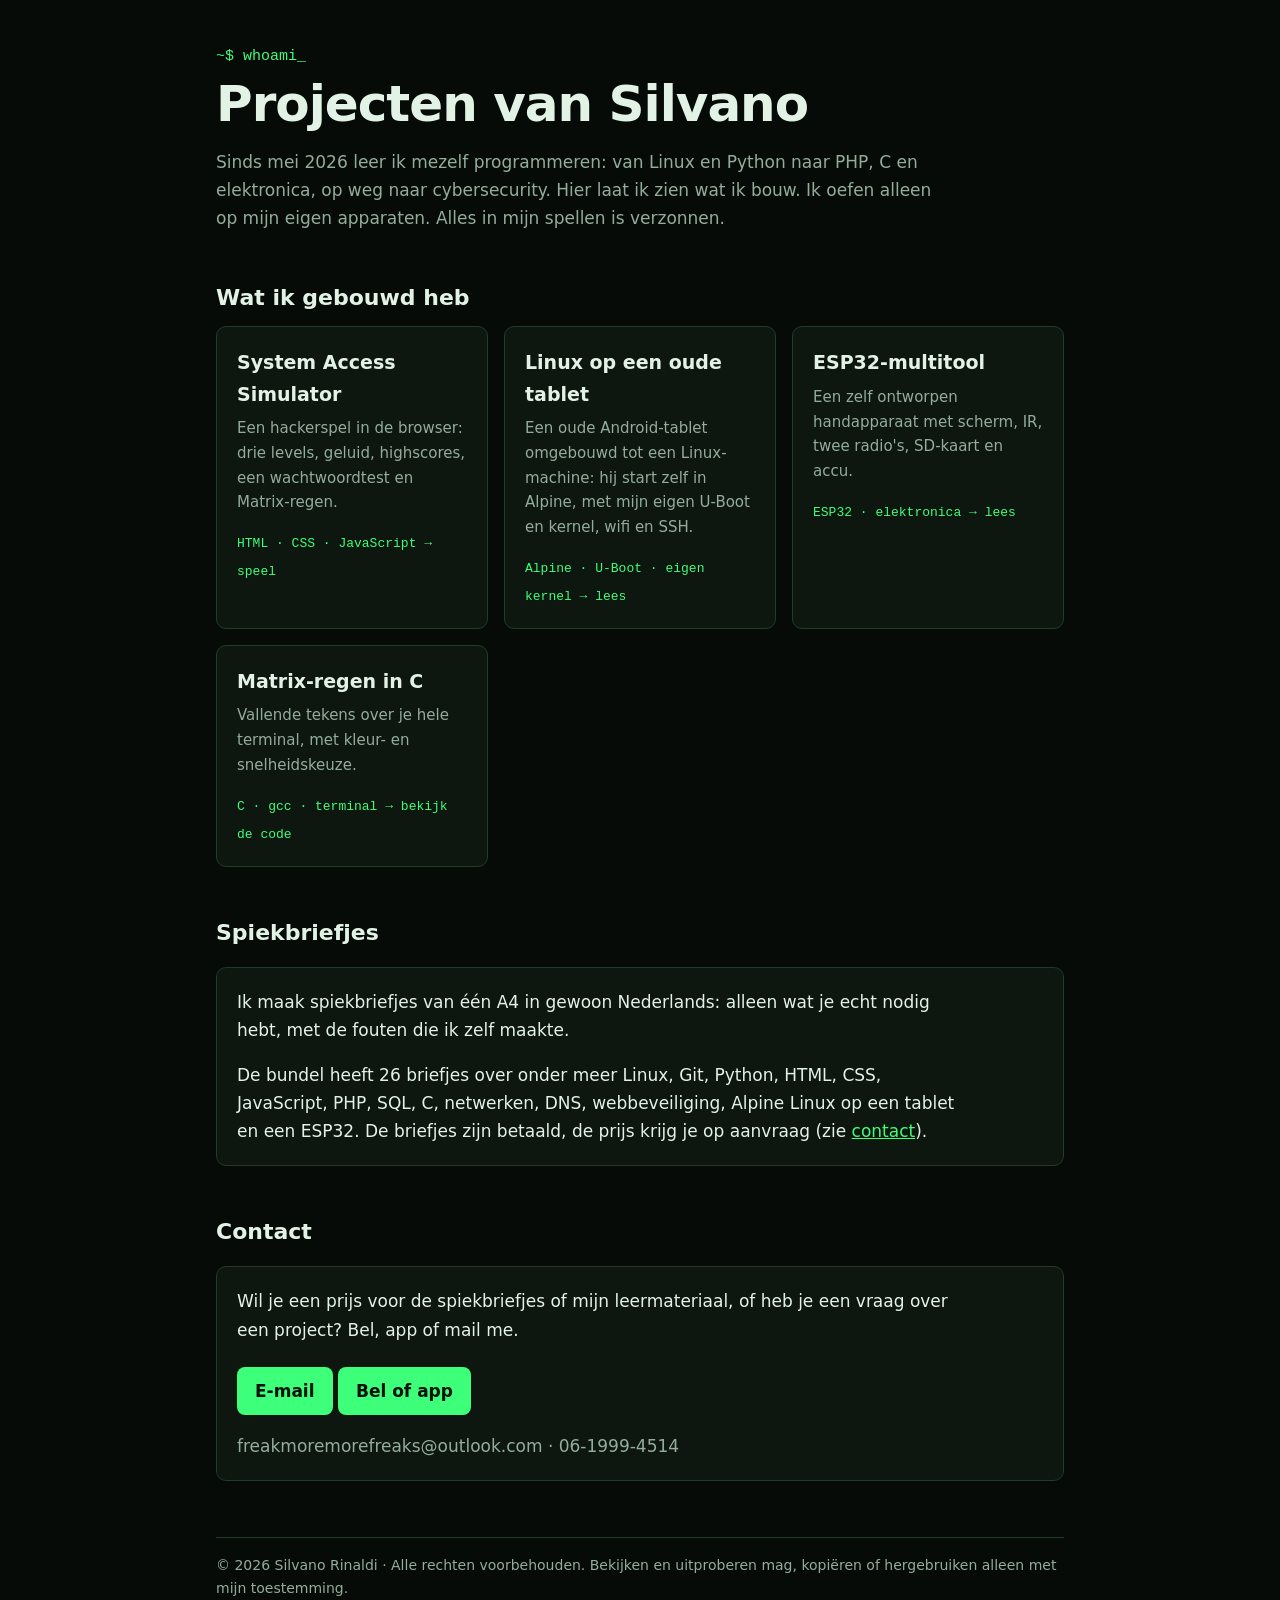
<file: index.html>
<!doctype html>
<html lang="nl">
  <head>
    <meta charset="utf-8" />
    <meta name="viewport" content="width=device-width, initial-scale=1" />
    <title>freakyshits.org · Projecten van Silvano</title>
    <meta
      name="description"
      content="Zelf leren programmeren, van Linux en Python tot C en elektronica, op weg naar cybersecurity."
    />
    <link rel="stylesheet" href="style.css" />
  </head>
  <body>
    <main class="wrap">
      <p class="prompt">~$ whoami</p>
      <h1>Projecten van Silvano</h1>
      <p class="intro">
        Sinds mei 2026 leer ik mezelf programmeren: van Linux en Python naar PHP, C en elektronica,
        op weg naar cybersecurity. Hier laat ik zien wat ik bouw. Ik oefen alleen op mijn eigen
        apparaten. Alles in mijn spellen is verzonnen.
      </p>

      <h2>Wat ik gebouwd heb</h2>
      <div class="kaarten">
        <a class="kaart" href="system-access-simulator/">
          <h3>System Access Simulator</h3>
          <p>
            Een hackerspel in de browser: drie levels, geluid, highscores, een wachtwoordtest en
            Matrix-regen.
          </p>
          <span class="label">HTML · CSS · JavaScript → speel</span>
        </a>
        <a class="kaart" href="tablet/">
          <h3>Linux op een oude tablet</h3>
          <p>
            Een oude Android-tablet omgebouwd tot een Linux-machine: hij start zelf in Alpine, met
            mijn eigen U-Boot en kernel, wifi en SSH.
          </p>
          <span class="label">Alpine · U-Boot · eigen kernel → lees</span>
        </a>
        <a class="kaart" href="esp32-multitool/">
          <h3>ESP32-multitool</h3>
          <p>Een zelf ontworpen handapparaat met scherm, IR, twee radio's, SD-kaart en accu.</p>
          <span class="label">ESP32 · elektronica → lees</span>
        </a>
        <a class="kaart" href="https://github.com/Fr3akH3adH3ak/Projecten/tree/main/matrix-in-c">
          <h3>Matrix-regen in C</h3>
          <p>Vallende tekens over je hele terminal, met kleur- en snelheidskeuze.</p>
          <span class="label">C · gcc · terminal → bekijk de code</span>
        </a>
      </div>

      <h2>Spiekbriefjes</h2>
      <div class="blok">
        <p>
          Ik maak spiekbriefjes van één A4 in gewoon Nederlands: alleen wat je echt nodig hebt, met
          de fouten die ik zelf maakte.
        </p>
        <p>
          De bundel heeft 26 briefjes over onder meer Linux, Git, Python, HTML, CSS, JavaScript,
          PHP, SQL, C, netwerken, DNS, webbeveiliging, Alpine Linux op een tablet en een ESP32. De
          briefjes zijn betaald, de prijs krijg je op aanvraag (zie <a href="#contact">contact</a>).
        </p>
      </div>

      <h2>Contact</h2>
      <div class="blok" id="contact">
        <p>
          Wil je een prijs voor de spiekbriefjes of mijn leermateriaal, of heb je een vraag over een
          project? Bel, app of mail me.
        </p>
        <p>
          <a class="knop" id="mailknop" href="#contact">E-mail</a>
          <a class="knop" id="belknop" href="#contact">Bel of app</a>
        </p>
        <p class="zacht" id="contactregel">
          Zet JavaScript aan om mijn e-mailadres en nummer te zien.
        </p>
      </div>
      <script>
        (function () {
          var m = ['freakmoremorefreaks', 'outlook.com'].join('@');
          var t = ['06', '1999', '4514'];
          var mail = document.getElementById('mailknop');
          var bel = document.getElementById('belknop');
          mail.href = 'mailto:' + m + '?subject=' + encodeURIComponent('Vraag via freakyshits.org');
          bel.href = 'tel:+31' + t.join('').slice(1);
          document.getElementById('contactregel').textContent = m + ' · ' + t.join('-');
        })();
      </script>

      <footer>
        © 2026 Silvano Rinaldi · Alle rechten voorbehouden. Bekijken en uitproberen mag, kopiëren of
        hergebruiken alleen met mijn toestemming.
      </footer>
    </main>
  </body>
</html>
</file>
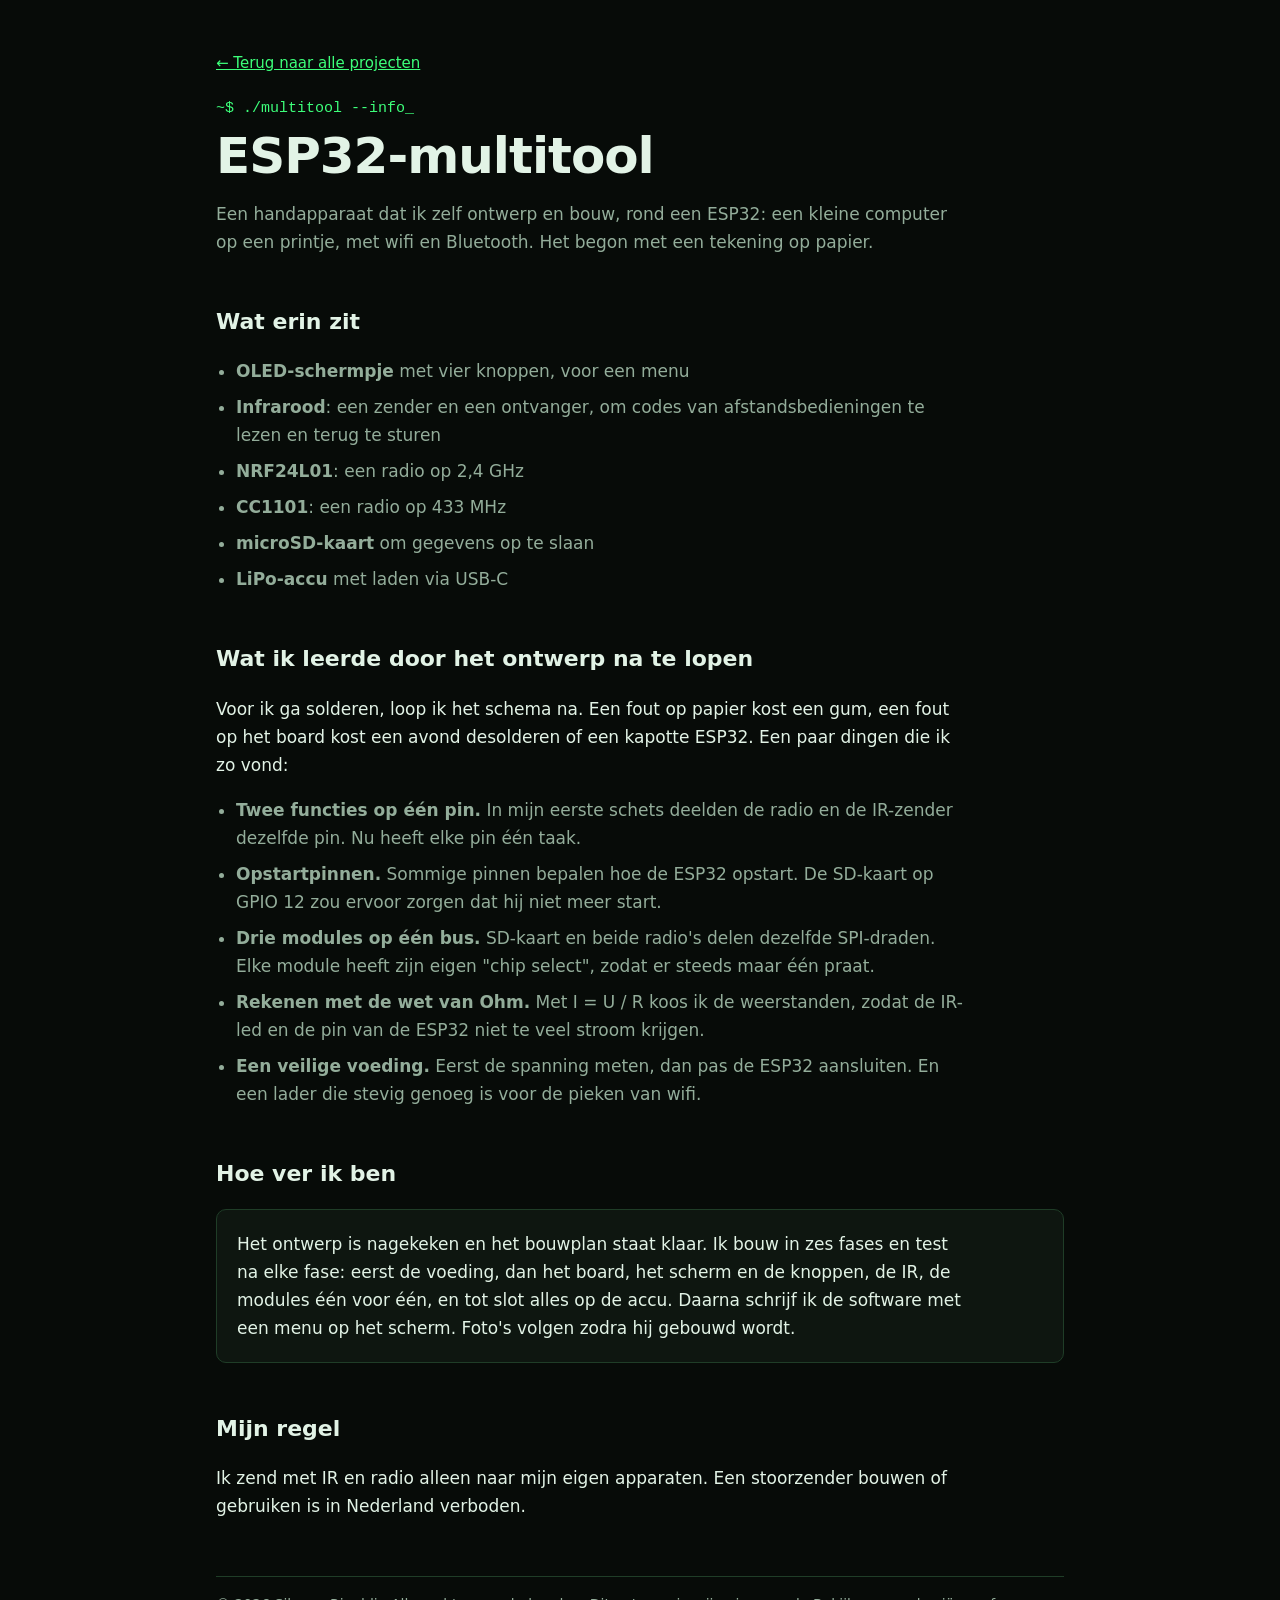
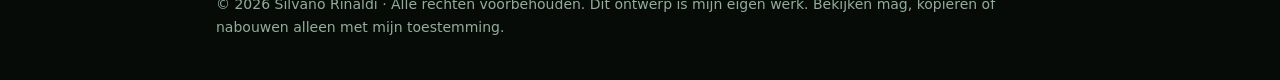
<file: esp32-multitool/index.html>
<!doctype html>
<html lang="nl">
  <head>
    <meta charset="utf-8" />
    <meta name="viewport" content="width=device-width, initial-scale=1" />
    <title>ESP32-multitool · freakyshits.org</title>
    <meta
      name="description"
      content="Een zelf ontworpen handapparaat op een ESP32, met scherm, IR, twee radio's, SD-kaart en accu."
    />
    <link rel="stylesheet" href="../style.css" />
  </head>
  <body>
    <main class="wrap">
      <a class="terug" href="../">← Terug naar alle projecten</a>
      <p class="prompt">~$ ./multitool --info</p>
      <h1>ESP32-multitool</h1>
      <p class="intro">
        Een handapparaat dat ik zelf ontwerp en bouw, rond een ESP32: een kleine computer op een
        printje, met wifi en Bluetooth. Het begon met een tekening op papier.
      </p>

      <h2>Wat erin zit</h2>
      <ul class="leer">
        <li><strong>OLED-schermpje</strong> met vier knoppen, voor een menu</li>
        <li>
          <strong>Infrarood</strong>: een zender en een ontvanger, om codes van afstandsbedieningen
          te lezen en terug te sturen
        </li>
        <li><strong>NRF24L01</strong>: een radio op 2,4 GHz</li>
        <li><strong>CC1101</strong>: een radio op 433 MHz</li>
        <li><strong>microSD-kaart</strong> om gegevens op te slaan</li>
        <li><strong>LiPo-accu</strong> met laden via USB-C</li>
      </ul>

      <h2>Wat ik leerde door het ontwerp na te lopen</h2>
      <p>
        Voor ik ga solderen, loop ik het schema na. Een fout op papier kost een gum, een fout op het
        board kost een avond desolderen of een kapotte ESP32. Een paar dingen die ik zo vond:
      </p>
      <ul class="leer">
        <li>
          <strong>Twee functies op één pin.</strong> In mijn eerste schets deelden de radio en de
          IR-zender dezelfde pin. Nu heeft elke pin één taak.
        </li>
        <li>
          <strong>Opstartpinnen.</strong> Sommige pinnen bepalen hoe de ESP32 opstart. De SD-kaart
          op GPIO 12 zou ervoor zorgen dat hij niet meer start.
        </li>
        <li>
          <strong>Drie modules op één bus.</strong> SD-kaart en beide radio's delen dezelfde
          SPI-draden. Elke module heeft zijn eigen "chip select", zodat er steeds maar één praat.
        </li>
        <li>
          <strong>Rekenen met de wet van Ohm.</strong> Met I = U / R koos ik de weerstanden, zodat
          de IR-led en de pin van de ESP32 niet te veel stroom krijgen.
        </li>
        <li>
          <strong>Een veilige voeding.</strong> Eerst de spanning meten, dan pas de ESP32
          aansluiten. En een lader die stevig genoeg is voor de pieken van wifi.
        </li>
      </ul>

      <h2>Hoe ver ik ben</h2>
      <div class="blok">
        <p>
          Het ontwerp is nagekeken en het bouwplan staat klaar. Ik bouw in zes fases en test na elke
          fase: eerst de voeding, dan het board, het scherm en de knoppen, de IR, de modules één
          voor één, en tot slot alles op de accu. Daarna schrijf ik de software met een menu op het
          scherm. Foto's volgen zodra hij gebouwd wordt.
        </p>
      </div>

      <h2>Mijn regel</h2>
      <p>
        Ik zend met IR en radio alleen naar mijn eigen apparaten. Een stoorzender bouwen of
        gebruiken is in Nederland verboden.
      </p>

      <footer>
        © 2026 Silvano Rinaldi · Alle rechten voorbehouden. Dit ontwerp is mijn eigen werk. Bekijken
        mag, kopiëren of nabouwen alleen met mijn toestemming.
      </footer>
    </main>
  </body>
</html>
</file>
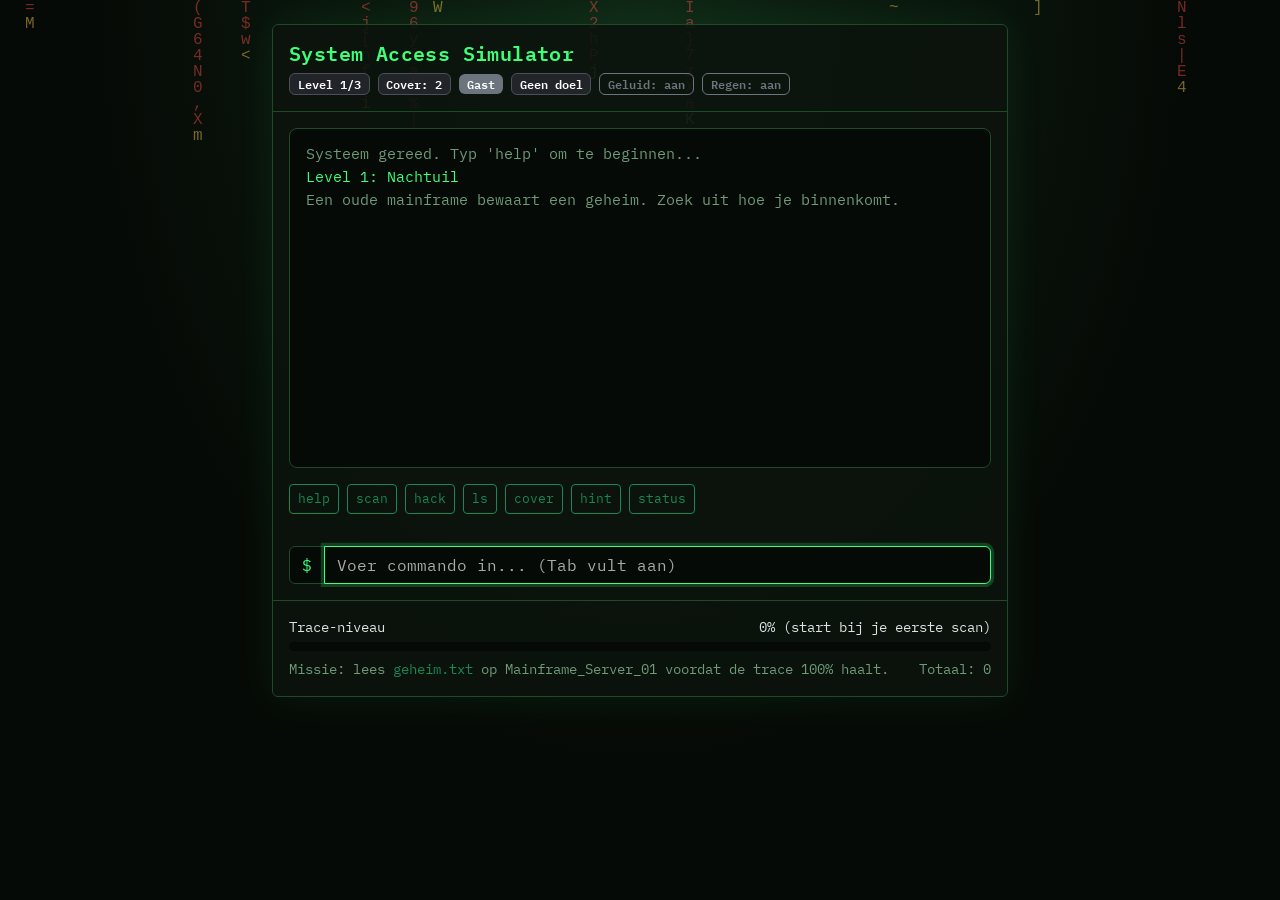
<file: system-access-simulator/index.html>
<!doctype html>
<html lang="nl" data-bs-theme="dark">
  <head>
    <meta charset="UTF-8" />
    <meta name="viewport" content="width=device-width, initial-scale=1.0" />
    <title>System Access Simulator</title>
    <link
      href="https://cdn.jsdelivr.net/npm/bootstrap@5.3.3/dist/css/bootstrap.min.css"
      rel="stylesheet"
    />
    <link
      href="https://fonts.googleapis.com/css2?family=IBM+Plex+Mono:wght@400;600&display=swap"
      rel="stylesheet"
    />
    <style>
      :root {
        --ink: #060a06;
        --panel: #0c140d;
        --line: #1d4a29;
        --text: #c2e8c8;
        --good: #3dff7a;
        --warn: #ffc247;
        --bad: #ff4d4d;
      }
      body {
        background: radial-gradient(ellipse at top, #0f2615 0%, var(--ink) 60%) fixed;
        color: var(--text);
        font-family: 'IBM Plex Mono', 'Courier New', monospace;
        min-height: 100vh;
      }
      .sim-card {
        background: rgba(12, 20, 13, 0.88);
        border: 1px solid var(--line);
        box-shadow: 0 0 40px rgba(61, 255, 122, 0.08);
      }
      .sim-card .card-header,
      .sim-card .card-footer {
        background: transparent;
        border-color: var(--line);
      }
      .sim-title {
        color: var(--good);
        font-weight: 600;
        letter-spacing: 0.02em;
      }
      #terminal-screen {
        height: 340px;
        overflow-y: auto;
        background: rgba(6, 10, 6, 0.92);
        border: 1px solid var(--line);
        border-radius: 0.5rem;
        padding: 0.85rem 1rem;
        font-size: 0.92rem;
        line-height: 1.55;
      }
      #terminal-screen .cmd {
        color: #fff;
      }
      #terminal-screen .ok {
        color: var(--good);
      }
      #terminal-screen .warn {
        color: var(--warn);
      }
      #terminal-screen .err {
        color: var(--bad);
      }
      #terminal-screen .dim {
        color: #6f9a78;
      }
      .prompt-sign {
        background: var(--ink);
        color: var(--good);
        border-color: var(--line);
        font-family: inherit;
      }
      #terminal-input {
        background: var(--ink);
        color: #fff;
        border-color: var(--line);
        font-family: inherit;
      }
      #terminal-input:focus {
        border-color: var(--good);
        box-shadow: 0 0 0 0.2rem rgba(61, 255, 122, 0.2);
      }
      .quick-cmd {
        font-family: inherit;
        font-size: 0.8rem;
      }
      .badge,
      #btn-sound,
      #btn-matrix {
        font-family: inherit;
        font-weight: 600;
      }
      #btn-sound,
      #btn-matrix {
        font-size: 0.75em;
        padding: 0.35em 0.65em;
        line-height: 1;
      }
      #matrix-regen {
        position: fixed;
        inset: 0;
        width: 100%;
        height: 100%;
        z-index: 0;
        pointer-events: none;
        opacity: 0.45;
      }
      main.container {
        position: relative;
        z-index: 1;
      }
      .progress {
        background: var(--ink);
        height: 0.6rem;
      }
      .progress-bar {
        transition: width 0.3s ease;
      }
      @media (prefers-reduced-motion: reduce) {
        .progress-bar {
          transition: none;
        }
      }
    </style>
  </head>
  <body>
    <canvas id="matrix-regen" aria-hidden="true"></canvas>
    <main class="container py-4" style="max-width: 760px">
      <div class="card sim-card">
        <div
          class="card-header d-flex flex-wrap gap-2 justify-content-between align-items-center py-3"
        >
          <h1 class="h5 m-0 sim-title">System Access Simulator</h1>
          <div class="d-flex flex-wrap gap-2 align-items-center">
            <span class="badge text-bg-dark border" id="badge-level">Level 1/3</span>
            <span class="badge text-bg-dark border" id="badge-cover">Cover: 2</span>
            <span class="badge text-bg-secondary" id="badge-rol">Gast</span>
            <span class="badge text-bg-dark border" id="badge-doel">Geen doel</span>
            <button
              type="button"
              class="btn btn-outline-secondary"
              id="btn-sound"
              aria-pressed="true"
            >
              Geluid: aan
            </button>
            <button
              type="button"
              class="btn btn-outline-secondary"
              id="btn-matrix"
              aria-pressed="true"
            >
              Regen: aan
            </button>
          </div>
        </div>

        <div class="card-body">
          <div id="terminal-screen" aria-live="polite"></div>

          <div class="d-flex flex-wrap gap-2 my-3" id="quick-buttons">
            <button class="btn btn-outline-success btn-sm quick-cmd" data-cmd="help">help</button>
            <button class="btn btn-outline-success btn-sm quick-cmd" data-cmd="scan">scan</button>
            <button class="btn btn-outline-success btn-sm quick-cmd" data-cmd="hack">hack</button>
            <button class="btn btn-outline-success btn-sm quick-cmd" data-cmd="ls">ls</button>
            <button class="btn btn-outline-success btn-sm quick-cmd" data-cmd="cover">cover</button>
            <button class="btn btn-outline-success btn-sm quick-cmd" data-cmd="hint">hint</button>
            <button class="btn btn-outline-success btn-sm quick-cmd" data-cmd="status">
              status
            </button>
            <button class="btn btn-success btn-sm quick-cmd d-none" id="btn-next" data-cmd="next">
              next &raquo;
            </button>
          </div>

          <div
            class="d-flex flex-wrap align-items-center gap-2 mb-3"
            id="chips"
            aria-label="Snelkeuze servers en bestanden"
          ></div>

          <div class="input-group">
            <span class="input-group-text prompt-sign">$</span>
            <input
              type="text"
              id="terminal-input"
              class="form-control"
              placeholder="Voer commando in... (Tab vult aan)"
              autocomplete="off"
              autofocus
            />
          </div>
        </div>

        <div class="card-footer py-3">
          <div class="d-flex justify-content-between small mb-1">
            <span>Trace-niveau</span>
            <span id="trace-label">0%</span>
          </div>
          <div
            class="progress"
            role="progressbar"
            aria-label="Trace-niveau"
            aria-valuemin="0"
            aria-valuemax="100"
            aria-valuenow="0"
            id="trace-wrap"
          >
            <div class="progress-bar bg-success" id="trace-bar" style="width: 0%"></div>
          </div>
          <div
            class="d-flex flex-wrap justify-content-between gap-2 small mt-2"
            style="color: #6f9a78"
          >
            <span id="missie-label"></span>
            <span id="score-label"></span>
          </div>
        </div>
      </div>
    </main>

    <script>
      const input = document.getElementById('terminal-input');
      const screen = document.getElementById('terminal-screen');
      const badgeRol = document.getElementById('badge-rol');
      const badgeDoel = document.getElementById('badge-doel');
      const badgeCover = document.getElementById('badge-cover');
      const badgeLevel = document.getElementById('badge-level');
      const btnSound = document.getElementById('btn-sound');
      const btnNext = document.getElementById('btn-next');
      const traceBar = document.getElementById('trace-bar');
      const traceLabel = document.getElementById('trace-label');
      const traceWrap = document.getElementById('trace-wrap');
      const missieLabel = document.getElementById('missie-label');
      const scoreLabel = document.getElementById('score-label');

      const MAX_COVER = 2;
      // Veelgebruikte (zwakke) wachtwoorden voor de woordenlijst-aanval
      const WOORDENLIJST = [
        '123456',
        'password1',
        'welkom123',
        'qwerty',
        'wachtwoord',
        'admin',
        'letmein',
        '111111',
        'iloveyou',
        'geheim',
      ];
      const POGING_TRACE = 2; // trace per woordenlijst-poging
      const LOGIN_TRACE = 5; // trace per verkeerde handmatige login
      const COMMANDS = [
        'help',
        'scan',
        'connect',
        'hack',
        'login',
        'ls',
        'cat',
        'cover',
        'hint',
        'status',
        'sound',
        'matrix',
        'next',
        'clear',
        'restart',
      ];

      /* ------------------------------ LEVELS ------------------------------ */
      const LEVELS = [
        {
          titel: 'Level 1: Nachtuil',
          intro: 'Een oude mainframe bewaart een geheim. Zoek uit hoe je binnenkomt.',
          missie: { server: 'mainframe_server_01', bestand: 'geheim.txt' },
          tickSec: 6,
          tijdStraf: 2,
          hints: [
            'Lees de bestanden op alle servers. Ze verwijzen naar elkaar.',
            'Twee servers noemen hetzelfde jaar.',
            'Het jaar is de code: hack 2019 op de mainframe.',
          ],
          doelen: {
            mainframe_server_01: {
              naam: 'Mainframe_Server_01',
              code: '2019',
              bestanden: {
                'logboek.txt': 'Laatste login: admin, 03:12. Geen afwijkingen gemeld.',
                'geheim.txt': 'PROJECT NACHTUIL: de sleutel ligt in kluis 7. MISSIE VOLTOOID.',
              },
            },
            camera_hub_07: {
              naam: 'Camera_Hub_07',
              wachtwoord: 'welkom123',
              bestanden: {
                'notitie.txt': 'Tip van de beheerder: het echte geheim staat op de mainframe.',
                'camera.log':
                  'Beveiligingsbeeld: beheerder tikt een 4-cijferige code in. Het is het jaar van het oudste rapport in het archief.',
              },
            },
            archive_node_03: {
              naam: 'Archive_Node_03',
              wachtwoord: 'qwerty',
              bestanden: {
                'oud_rapport.txt':
                  'Rapport 2019: de mainframe bevat een bestand genaamd geheim.txt.',
                'inventaris.txt': 'Nog 1 rapport in dit archief. Oudste datum: 2019.',
              },
            },
          },
        },
        {
          titel: 'Level 2: Glasvezel',
          intro:
            'Een telecombedrijf verbergt iets in zijn backup-vault. De code is in tweeen gesplitst.',
          missie: { server: 'backup_vault_09', bestand: 'glasvezel.txt' },
          tickSec: 5,
          tijdStraf: 1.5,
          hints: [
            'De vault-code bestaat uit twee helften, bewaard op twee verschillende servers.',
            'Voorste helft: staat in een bestand op de mail-server. Achterste helft: verdiepingen + 1. De db-cluster heeft een sterk wachtwoord: zoek een mail.',
            'Het aantal verdiepingen vind je in een mail. De code is 4071.',
          ],
          doelen: {
            gateway_02: {
              naam: 'Gateway_02',
              wachtwoord: 'password1',
              bestanden: {
                'welkom.txt':
                  'Interne servers: db_cluster_11, mail_relay_04, printer_node_05, backup_vault_09.',
                'tip.txt':
                  'De backup-vault heeft een code van 4 cijfers. Ik heb hem in twee helften verdeeld en op twee plekken bewaard.',
              },
            },
            db_cluster_11: {
              naam: 'DB_Cluster_11',
              wachtwoord: 'glasvezel42',
              bestanden: {
                'config.txt':
                  'Vault-code, achterste helft: het aantal verdiepingen van het hoofdkantoor, gevolgd door een 1.',
                'klanten.csv': 'Geen toegang tot klantgegevens met deze rol. Niets bruikbaars.',
              },
            },
            mail_relay_04: {
              naam: 'Mail_Relay_04',
              wachtwoord: 'admin',
              bestanden: {
                'mail_0042.txt':
                  'Van: facilitair. Het hoofdkantoor heeft 7 verdiepingen. Vergeet de liftkeuring niet.',
                'voorhelft.txt': 'Vault-code, voorste helft: 40.',
                'mail_0043.txt':
                  'Van: IT. De databasebeheerder gebruikt de projectnaam (glasvezel) plus het getal 42 als wachtwoord.',
              },
            },
            printer_node_05: {
              naam: 'Printer_Node_05',
              bestanden: {
                'log.txt': 'Toner bijna leeg. Laatste print: kerstkaarten.',
              },
            },
            backup_vault_09: {
              naam: 'Backup_Vault_09',
              code: '4071',
              bestanden: {
                'logboek.txt': 'Laatste back-up: gisteren, 23:50.',
                'glasvezel.txt':
                  'OPERATIE GLASVEZEL: de overdracht vindt plaats om middernacht. MISSIE VOLTOOID.',
              },
            },
          },
        },
        {
          titel: 'Level 3: Zwarte Doos',
          intro:
            'Een luchtvaartinstituut houdt vluchtdata achter slot en grendel. Let op: niet alles is wat het lijkt.',
          missie: { server: 'zwarte_doos_00', bestand: 'zwarte_doos.txt' },
          tickSec: 4,
          tijdStraf: 1,
          hints: [
            'De code van de zwarte doos staat verdeeld over twee servers, waarvan een beveiligd is.',
            'Voor de beveiligde server heb je een plakbriefje nodig. Zoek bij de bewaking.',
            'Cijfer 1-2 staat bij de satelliet, cijfer 3-4 in de data lake. De code is 7342.',
          ],
          doelen: {
            relay_hub_01: {
              naam: 'Relay_Hub_01',
              wachtwoord: '123456',
              bestanden: {
                'verkeer.txt':
                  'Netwerkverkeer genormaliseerd. Twee servers bewaren elk een deel van de zwarte-doos-code.',
                'servers.txt':
                  'Actief: guard_cam_03, sat_link_12, data_lake_08, finance_db_66, zwarte_doos_00.',
              },
            },
            guard_cam_03: {
              naam: 'Guard_Cam_03',
              wachtwoord: 'qwerty',
              bestanden: {
                'bewaker.txt':
                  'Let op: finance_db_66 is een lokaas van de beveiliging. Niet aanraken!',
                'plakbriefje.txt':
                  'Plakbriefje op monitor: data_lake_08 = 0451 (Fahrenheit 451, mijn favoriete boek).',
              },
            },
            sat_link_12: {
              naam: 'Sat_Link_12',
              wachtwoord: 'wachtwoord',
              bestanden: {
                'telemetrie.txt':
                  'Zwarte-doos code: cijfer 1 en 2 zijn 73. De rest staat in de data lake.',
              },
            },
            data_lake_08: {
              naam: 'Data_Lake_08',
              code: '0451',
              bestanden: {
                'index.txt':
                  'Zwarte-doos code: cijfer 3 is 4, cijfer 4 is 2. De eerste twee staan bij de satelliet.',
              },
            },
            finance_db_66: {
              naam: 'Finance_DB_66',
              lokaas: true,
              traceKosten: 30,
              bestanden: {
                'wachtwoorden.txt': 'Dit is een lokaas. Hier staat niets nuttigs.',
              },
            },
            zwarte_doos_00: {
              naam: 'Zwarte_Doos_00',
              code: '7342',
              bestanden: {
                'vluchtdata.txt': 'Vlucht 1409: 14.211 meter, laatste contact 03:12.',
                'zwarte_doos.txt':
                  'OPERATIE ZWARTE DOOS: de vlucht werd opzettelijk omgeleid. ALLE MISSIES VOLTOOID.',
              },
            },
          },
        },
      ];

      /* ------------------------------ GELUID ------------------------------ */
      let audioCtx = null;
      let geluidAan = true;
      try {
        geluidAan = localStorage.getItem('sas_geluid') !== 'uit';
      } catch (e) {}

      function toon(freq, duur, type, start, vol) {
        if (!geluidAan) return;
        try {
          audioCtx = audioCtx || new (window.AudioContext || window.webkitAudioContext)();
          if (audioCtx.state === 'suspended') audioCtx.resume();
          const t = audioCtx.currentTime + (start || 0);
          const o = audioCtx.createOscillator();
          const g = audioCtx.createGain();
          o.type = type || 'square';
          o.frequency.setValueAtTime(freq, t);
          g.gain.setValueAtTime(vol || 0.05, t);
          g.gain.exponentialRampToValueAtTime(0.0001, t + duur);
          o.connect(g);
          g.connect(audioCtx.destination);
          o.start(t);
          o.stop(t + duur + 0.02);
        } catch (e) {}
      }
      const GELUID = {
        klik: () => toon(900, 0.025, 'square', 0, 0.015),
        ok: () => toon(660, 0.08, 'square', 0, 0.05),
        fout: () => toon(140, 0.28, 'sawtooth', 0, 0.07),
        toegang: () =>
          [523, 659, 784, 1047].forEach((f, i) => toon(f, 0.12, 'square', i * 0.09, 0.05)),
        alarm: () => {
          toon(440, 0.12, 'triangle', 0, 0.1);
          toon(440, 0.12, 'triangle', 0.18, 0.1);
        },
        cover: () => [600, 450, 300].forEach((f, i) => toon(f, 0.16, 'sine', i * 0.1, 0.1)),
        winst: () =>
          [523, 659, 784, 1047, 784, 1047, 1319].forEach((f, i) =>
            toon(f, 0.16, 'square', i * 0.11, 0.05),
          ),
        verlies: () =>
          [392, 330, 262, 196].forEach((f, i) => toon(f, 0.28, 'sawtooth', i * 0.2, 0.06)),
      };

      function zetGeluid(aan) {
        geluidAan = aan;
        try {
          localStorage.setItem('sas_geluid', aan ? 'aan' : 'uit');
        } catch (e) {}
        btnSound.textContent = 'Geluid: ' + (aan ? 'aan' : 'uit');
        btnSound.setAttribute('aria-pressed', String(aan));
      }

      /* ------------------------------ STATE ------------------------------ */
      const reduceMotion = window.matchMedia('(prefers-reduced-motion: reduce)').matches;
      const sleep = (ms) => new Promise((r) => setTimeout(r, reduceMotion ? 0 : ms));

      let DOELEN = LEVELS[0].doelen;
      let niveauIdx = 0;
      let totaal = 0;
      let scores = []; // beste score van de huidige run per level, zodat opnieuw spelen niet dubbel telt
      let gescand,
        doel,
        gehackt,
        trace,
        bezig,
        klaar,
        gewonnen,
        coverOver,
        waarschuwd,
        startTijd,
        hintIdx,
        tickTeller;
      const geschiedenis = [];
      let geschIdx = 0;

      function laadHS() {
        try {
          return JSON.parse(localStorage.getItem('sas_hs') || '{}');
        } catch (e) {
          return {};
        }
      }
      function bewaarHS(hs) {
        try {
          localStorage.setItem('sas_hs', JSON.stringify(hs));
        } catch (e) {}
      }
      function renderChips() {
        const chips = document.getElementById('chips');
        chips.replaceChildren();
        const maak = (tekst, cmd) => {
          const b = document.createElement('button');
          b.type = 'button';
          b.className = 'btn btn-sm btn-outline-secondary quick-cmd';
          b.textContent = tekst;
          b.addEventListener('click', () => verstuur(cmd));
          chips.appendChild(b);
        };
        const kop = (tekst) => {
          const s = document.createElement('span');
          s.className = 'small';
          s.style.color = '#6f9a78';
          s.textContent = tekst;
          chips.appendChild(s);
        };
        if (klaar) return;
        if (gescand) {
          kop('Verbind:');
          Object.keys(DOELEN).forEach((k) => maak(DOELEN[k].naam, 'connect ' + k));
        }
        if (doel && gehackt.has(doel)) {
          kop('Lees:');
          Object.keys(DOELEN[doel].bestanden).forEach((f) => maak(f, 'cat ' + f));
        }
      }

      function toonScore() {
        const hs = laadHS();
        const delen = ['Totaal: ' + totaal];
        if (gescand && !klaar && startTijd) {
          const sec = Math.round((Date.now() - startTijd) / 1000);
          delen.unshift(
            'Dit level nu: ' +
              Math.max(0, Math.round(1000 - trace * 8 - sec * LEVELS[niveauIdx].tijdStraf)),
          );
        }
        if (hs[niveauIdx]) delen.push('Highscore L' + (niveauIdx + 1) + ': ' + hs[niveauIdx]);
        if (hs.totaal) delen.push('Beste totaal: ' + hs.totaal);
        scoreLabel.textContent = delen.join(' | ');
      }

      function addLine(text, cls) {
        const line = document.createElement('div');
        if (cls) line.className = cls;
        line.textContent = text;
        screen.appendChild(line);
        screen.scrollTop = screen.scrollHeight;
        return line;
      }
      function fout(tekst) {
        addLine(tekst, 'err');
        GELUID.fout();
      }
      function waarsch(tekst) {
        addLine(tekst, 'warn');
      }

      function updateMissie() {
        const m = LEVELS[niveauIdx].missie;
        missieLabel.textContent = '';
        missieLabel.append('Missie: lees ');
        const b = document.createElement('span');
        b.className = 'text-success';
        b.textContent = m.bestand;
        missieLabel.append(b, ' op ' + DOELEN[m.server].naam + ' voordat de trace 100% haalt.');
      }

      function updateUI() {
        const admin = doel && gehackt.has(doel);
        badgeRol.textContent = admin ? 'Admin' : 'Gast';
        badgeRol.className = 'badge ' + (admin ? 'text-bg-success' : 'text-bg-secondary');
        badgeDoel.textContent = doel ? DOELEN[doel].naam : 'Geen doel';
        badgeCover.textContent = 'Cover: ' + coverOver;
        badgeLevel.textContent = 'Level ' + (niveauIdx + 1) + '/' + LEVELS.length;
        traceBar.style.width = trace + '%';
        traceBar.className =
          'progress-bar ' + (trace < 50 ? 'bg-success' : trace < 80 ? 'bg-warning' : 'bg-danger');
        traceLabel.textContent = trace + '%' + (gescand ? '' : ' (start bij je eerste scan)');
        traceWrap.setAttribute('aria-valuenow', trace);
        renderChips();
        btnNext.classList.toggle('d-none', !(gewonnen && niveauIdx < LEVELS.length - 1));
        toonScore();
      }

      function verhoogTrace(n) {
        if (klaar) return;
        trace = Math.min(100, trace + n);
        updateUI();
        if (trace >= 100) {
          klaar = true;
          GELUID.verlies();
          addLine('!! TRACE VOLTOOID. Je verbinding is opgespoord. GAME OVER.', 'err');
          addLine('Typ "restart" om dit level opnieuw te proberen.', 'dim');
        } else if (trace >= 70 && !waarschuwd) {
          waarschuwd = true;
          GELUID.alarm();
          addLine('Waarschuwing: de beveiliging wordt alert.', 'warn');
        }
      }

      function startLevel(idx) {
        niveauIdx = idx;
        const lv = LEVELS[idx];
        DOELEN = lv.doelen;
        screen.textContent = '';
        gescand = false;
        doel = null;
        gehackt = new Set();
        trace = 0;
        bezig = false;
        klaar = false;
        gewonnen = false;
        coverOver = MAX_COVER;
        waarschuwd = false;
        startTijd = null;
        hintIdx = 0;
        tickTeller = 0;
        updateMissie();
        updateUI();
        addLine("Systeem gereed. Typ 'help' om te beginnen...", 'dim');
        addLine(lv.titel, 'ok');
        addLine(lv.intro, 'dim');
      }

      /* ------------------------------ ACTIES ------------------------------ */
      async function hack(code) {
        if (!doel)
          return waarsch('Geen doel gekozen. Gebruik eerst "scan" en dan "connect <naam>".');
        const d = DOELEN[doel];
        if (gehackt.has(doel)) return waarsch('Je hebt al admin-rechten op ' + d.naam + '.');

        if (d.wachtwoord) return wachtwoordAanval(d);

        if (d.code) {
          if (!code) {
            waarsch('Firewall niveau 3: een toegangscode is vereist.');
            addLine(
              'Gebruik: hack <4-cijferige code>. Misschien staan er aanwijzingen op andere servers...',
              'dim',
            );
            return;
          }
          if (!/^\d{4}$/.test(code)) return fout('Een code bestaat uit precies 4 cijfers.');
          if (code !== d.code) {
            fout('[ACCESS DENIED] Onjuiste code.');
            return verhoogTrace(15);
          }
        }

        bezig = true;
        addLine('Bypassing firewall van ' + d.naam + '...', 'ok');
        GELUID.ok();
        const bar = document.createElement('div');
        bar.className = 'progress my-1';
        bar.innerHTML =
          '<div class="progress-bar progress-bar-striped progress-bar-animated bg-success" style="width:0%"></div>';
        screen.appendChild(bar);
        const fill = bar.firstElementChild;
        for (const p of [20, 50, 80, 100]) {
          await sleep(450);
          fill.style.width = p + '%';
          GELUID.klik();
          screen.scrollTop = screen.scrollHeight;
        }
        gehackt.add(doel);

        if (d.lokaas) {
          addLine('!! LOKAAS GEACTIVEERD. ' + d.naam + ' was een val van de beveiliging.', 'err');
          GELUID.fout();
          bezig = false;
          return verhoogTrace(d.traceKosten || 30);
        }

        addLine('[ACCESS GRANTED] Je bent nu admin op ' + d.naam + '. Probeer "ls".', 'ok');
        GELUID.toegang();
        bezig = false;
        verhoogTrace(d.traceKosten != null ? d.traceKosten : d.code ? 10 : 15);
      }

      async function wachtwoordAanval(d) {
        bezig = true;
        addLine(
          'Woordenlijst-aanval op ' + d.naam + ' (' + WOORDENLIJST.length + ' wachtwoorden)...',
          'ok',
        );
        let gevonden = false;
        for (const woord of WOORDENLIJST) {
          await sleep(300);
          const goed = woord === d.wachtwoord;
          addLine(
            '  probeer: ' + woord + ' ... ' + (goed ? 'GELUKT' : 'mislukt'),
            goed ? 'ok' : 'err',
          );
          if (goed) GELUID.ok();
          else GELUID.klik();
          verhoogTrace(POGING_TRACE);
          if (klaar) {
            bezig = false;
            return;
          }
          if (goed) {
            gevonden = true;
            break;
          }
        }
        bezig = false;
        if (gevonden) {
          gehackt.add(doel);
          updateUI();
          addLine('[ACCESS GRANTED] Je bent nu admin op ' + d.naam + '. Probeer "ls".', 'ok');
          GELUID.toegang();
        } else {
          fout('Woordenlijst uitgeput. Dit is een sterk wachtwoord.');
          waarsch('Zoek hints op andere servers en gebruik dan "login <wachtwoord>".');
        }
      }

      function login(w) {
        if (!doel) return waarsch('Geen doel gekozen. Gebruik eerst "connect <naam>".');
        const d = DOELEN[doel];
        if (gehackt.has(doel)) return waarsch('Je bent al admin op ' + d.naam + '.');
        if (!d.wachtwoord) {
          return waarsch(
            d.code
              ? 'Deze server gebruikt een 4-cijferige code. Gebruik hack <code>.'
              : 'Deze server vraagt geen wachtwoord. Gebruik hack.',
          );
        }
        if (!w) return waarsch('Gebruik: login <wachtwoord>');
        if (w !== d.wachtwoord) {
          fout('[ACCESS DENIED] Wachtwoord onjuist.');
          return verhoogTrace(LOGIN_TRACE);
        }
        gehackt.add(doel);
        updateUI();
        addLine('[ACCESS GRANTED] Je bent nu admin op ' + d.naam + '. Probeer "ls".', 'ok');
        GELUID.toegang();
      }

      function wint() {
        klaar = true;
        gewonnen = true;
        const lv = LEVELS[niveauIdx];
        const seconden = Math.round((Date.now() - startTijd) / 1000);
        const score = Math.max(0, Math.round(1000 - trace * 8 - seconden * lv.tijdStraf));
        scores[niveauIdx] = score;
        totaal = scores.reduce((a, b) => a + (b || 0), 0);
        GELUID.winst();
        addLine(
          '*** LEVEL GEHAALD! Trace: ' +
            trace +
            '%, tijd: ' +
            seconden +
            's. Score: ' +
            score +
            ' ***',
          'ok',
        );

        const hs = laadHS();
        if (score > (hs[niveauIdx] || 0)) {
          hs[niveauIdx] = score;
          addLine('Nieuwe highscore voor dit level!', 'warn');
        }

        if (niveauIdx < LEVELS.length - 1) {
          addLine(
            'Typ "next" voor het volgende level, of "restart" om dit level over te doen.',
            'dim',
          );
        } else {
          addLine('=== ALLE LEVELS VOLTOOID! Totaalscore: ' + totaal + ' ===', 'ok');
          if (totaal > (hs.totaal || 0)) {
            hs.totaal = totaal;
            addLine('Nieuw record voor de hele campagne!', 'warn');
          }
          addLine('Typ "restart" om de campagne opnieuw te spelen.', 'dim');
        }
        bewaarHS(hs);
        updateUI();
      }

      function herstart() {
        if (gewonnen && niveauIdx === LEVELS.length - 1) {
          scores = [];
          totaal = 0;
          startLevel(0);
        } else {
          startLevel(niveauIdx);
        }
      }

      async function run(raw) {
        const delen = raw.trim().toLowerCase().split(/\s+/);
        const cmd = delen[0];
        const arg = delen[1];
        if (!cmd) return;
        if (cmd === 'clear') {
          screen.textContent = '';
          return;
        }
        if (cmd === 'sound') {
          zetGeluid(!geluidAan);
          GELUID.ok();
          return addLine('Geluid ' + (geluidAan ? 'aan.' : 'uit.'), 'dim');
        }
        if (cmd === 'matrix') {
          addLine('> ' + raw.trim().toLowerCase(), 'cmd');
          if (arg === 'rood' || arg === 'groen') {
            zetRegenKleur(arg);
            zetRegen(true);
            return addLine('Regen: ' + arg + '.', 'dim');
          }
          if (arg === 'aan' || arg === 'uit') {
            zetRegen(arg === 'aan');
            return addLine('Regen ' + arg + '.', 'dim');
          }
          zetRegen(!REGEN.aan);
          return addLine(
            'Regen ' +
              (REGEN.aan ? 'aan' : 'uit') +
              '. (matrix rood, matrix groen, matrix aan, matrix uit)',
            'dim',
          );
        }
        addLine('> ' + raw.trim().toLowerCase(), 'cmd');

        if (klaar) {
          if (cmd === 'restart') return herstart();
          if (cmd === 'next' && gewonnen && niveauIdx < LEVELS.length - 1)
            return startLevel(niveauIdx + 1);
          return waarsch(
            gewonnen
              ? 'Level gehaald. Typ "next" of "restart".'
              : 'Het spel is afgelopen. Typ "restart".',
          );
        }

        switch (cmd) {
          case 'help':
            addLine(
              "Commando's: help, scan, connect <naam>, hack [code], login <wachtwoord>, ls, cat <bestand>, cover, hint, status, sound, matrix, clear, restart",
              'ok',
            );
            addLine('Regen: matrix, matrix aan, matrix uit, matrix rood, matrix groen.', 'dim');
            addLine(
              'Tip: lees bestanden op elke server. Je hebt ze nodig. Tab vult namen aan.',
              'dim',
            );
            break;
          case 'scan':
            if (!gescand) startTijd = Date.now();
            gescand = true;
            GELUID.ok();
            addLine('Scanning...', 'ok');
            Object.values(DOELEN).forEach((d) =>
              addLine(
                '  [Found: ' +
                  d.naam +
                  ']' +
                  (d.code ? ' (beveiligd)' : d.wachtwoord ? ' (wachtwoord)' : ''),
                'ok',
              ),
            );
            addLine('Kies een doel met "connect <naam>".', 'dim');
            verhoogTrace(5);
            break;
          case 'connect': {
            if (!gescand) return waarsch('Voer eerst "scan" uit.');
            const sleutel = Object.keys(DOELEN).find((k) => k === arg);
            if (!sleutel)
              return fout(
                'Doel niet gevonden. Typ de volledige naam, bijv. connect ' +
                  Object.keys(DOELEN)[0],
              );
            doel = sleutel;
            GELUID.ok();
            updateUI();
            addLine(
              'Verbonden met ' +
                DOELEN[sleutel].naam +
                '. Rol: ' +
                (gehackt.has(sleutel) ? 'Admin' : 'Gast') +
                '.',
              'ok',
            );
            break;
          }
          case 'hack':
            await hack(arg);
            break;
          case 'login':
            login(arg);
            break;
          case 'ls':
            if (!doel || !gehackt.has(doel)) return fout('Geen toegang. Hack eerst een doel.');
            GELUID.ok();
            Object.keys(DOELEN[doel].bestanden).forEach((f) => addLine('  ' + f, 'ok'));
            break;
          case 'cat': {
            if (!doel || !gehackt.has(doel)) return fout('Geen toegang. Hack eerst een doel.');
            const inhoud = DOELEN[doel].bestanden[arg];
            if (!inhoud) return fout('Bestand niet gevonden.');
            GELUID.ok();
            const m = LEVELS[niveauIdx].missie;
            const isDoel = doel === m.server && arg === m.bestand;
            addLine(inhoud, isDoel ? 'warn' : 'ok');
            if (isDoel) wint();
            break;
          }
          case 'cover':
            if (coverOver <= 0) return fout('Geen cover-acties meer over.');
            if (trace === 0) return waarsch('Er is niets om te wissen.');
            coverOver--;
            trace = Math.max(0, trace - 20);
            if (trace < 70) waarschuwd = false;
            GELUID.cover();
            updateUI();
            addLine(
              'Logs gewist en route verlegd. Trace -20%. Cover-acties over: ' + coverOver + '.',
              'ok',
            );
            break;
          case 'hint': {
            const hints = LEVELS[niveauIdx].hints;
            if (hintIdx >= hints.length) return waarsch('Geen hints meer voor dit level.');
            GELUID.ok();
            addLine('HINT ' + (hintIdx + 1) + '/' + hints.length + ': ' + hints[hintIdx], 'warn');
            hintIdx++;
            addLine('(Hint kost 5% trace.)', 'dim');
            verhoogTrace(5);
            break;
          }
          case 'status':
            GELUID.ok();
            addLine(
              'Systeem status: Online. Level: ' +
                (niveauIdx + 1) +
                '. Bevoegdheid: ' +
                (doel && gehackt.has(doel) ? 'Admin' : 'Gast') +
                '. Doel: ' +
                (doel ? DOELEN[doel].naam : 'geen') +
                '. Trace: ' +
                trace +
                '%. Cover: ' +
                coverOver +
                '.',
              'ok',
            );
            break;
          case 'restart':
            herstart();
            break;
          case 'next':
            waarsch('Haal eerst dit level.');
            break;
          default:
            fout('Onbekend commando. Typ "help".');
        }
      }

      async function verstuur(tekst) {
        if (bezig) return;
        if (tekst.trim()) {
          geschiedenis.push(tekst);
          geschIdx = geschiedenis.length;
        }
        await run(tekst);
        input.focus();
      }

      /* ------------------------------ INPUT ------------------------------ */
      function vulAan() {
        const v = input.value.toLowerCase();
        const m = v.match(/^(connect|cat)\s+(\S*)$/);
        let opties = [],
          prefix = '',
          deel = v;
        if (m) {
          prefix = m[1] + ' ';
          deel = m[2];
          opties =
            m[1] === 'connect'
              ? Object.keys(DOELEN)
              : doel && gehackt.has(doel)
                ? Object.keys(DOELEN[doel].bestanden)
                : [];
        } else if (/^\S*$/.test(v)) {
          opties = COMMANDS;
        }
        const treffers = opties.filter((o) => o.startsWith(deel));
        if (treffers.length === 1) {
          input.value = prefix + treffers[0];
        } else if (treffers.length > 1) {
          addLine(treffers.join('  '), 'dim');
        }
      }

      input.addEventListener('keydown', function (e) {
        if (e.key === 'Enter') {
          if (bezig) return; // tijdens een animatie niet stilletjes je commando wissen
          const waarde = input.value;
          input.value = '';
          verstuur(waarde);
        } else if (e.key === 'Tab') {
          e.preventDefault();
          vulAan();
        } else if (e.key === 'ArrowUp' && geschiedenis.length) {
          e.preventDefault();
          geschIdx = Math.max(0, geschIdx - 1);
          input.value = geschiedenis[geschIdx];
        } else if (e.key === 'ArrowDown' && geschiedenis.length) {
          e.preventDefault();
          geschIdx = Math.min(geschiedenis.length, geschIdx + 1);
          input.value = geschiedenis[geschIdx] || '';
        } else if (e.key.length === 1) {
          GELUID.klik();
        }
      });

      document.getElementById('quick-buttons').addEventListener('click', function (e) {
        const knop = e.target.closest('[data-cmd]');
        if (knop) verstuur(knop.dataset.cmd);
      });

      btnSound.addEventListener('click', function () {
        zetGeluid(!geluidAan);
        GELUID.ok();
        input.focus();
      });

      // De trace loopt vanzelf op zodra je bent begonnen met scannen; sneller in latere levels
      setInterval(function () {
        if (!gescand || klaar || bezig || document.hidden) return;
        toonScore();
        tickTeller++;
        if (tickTeller >= LEVELS[niveauIdx].tickSec) {
          tickTeller = 0;
          verhoogTrace(1);
        }
      }, 1000);

      // ----- Matrix-regen op de achtergrond (zelfde idee als mijn C-programma) -----
      // Elke kolom heeft een druppel: een gele kop, een gekleurde staart en een wisser aan het einde.
      const regenCanvas = document.getElementById('matrix-regen');
      const btnRegen = document.getElementById('btn-matrix');
      const regenCtx = regenCanvas.getContext('2d');
      const REGEN_KLEUREN = { rood: '#ff4d4d', groen: '#3dff7a' };
      const REGEN = { aan: true, kleur: 'rood' };
      const TEKEN_H = 16,
        TEKEN_B = 12,
        STAP_MS = 100;
      let regenKop = [],
        regenLengte = [],
        regenKolommen = 0,
        regenRijen = 0,
        regenLaatste = 0,
        regenRaf = 0,
        regenTimer = 0;

      try {
        if (window.matchMedia('(prefers-reduced-motion: reduce)').matches) REGEN.aan = false;
      } catch (e) {
        /* niet erg */
      }
      try {
        const o = JSON.parse(localStorage.getItem('regen') || 'null');
        if (o) {
          REGEN.aan = !!o.aan;
          if (REGEN_KLEUREN[o.kleur]) REGEN.kleur = o.kleur;
        }
      } catch (e) {
        /* niet erg */
      }
      function bewaarRegen() {
        try {
          localStorage.setItem('regen', JSON.stringify(REGEN));
        } catch (e) {
          /* niet erg */
        }
      }

      function regenTeken() {
        return String.fromCharCode(33 + Math.floor(Math.random() * 94));
      } // ! t/m ~
      function regenNieuweDdruppel(k, spreiding) {
        regenKop[k] = -Math.floor(Math.random() * spreiding);
        regenLengte[k] = 4 + Math.floor(Math.random() * regenRijen);
      }
      function regenInrichten() {
        const dpr = window.devicePixelRatio || 1;
        const b = window.innerWidth,
          h = window.innerHeight;
        regenCanvas.width = Math.round(b * dpr);
        regenCanvas.height = Math.round(h * dpr);
        regenCtx.setTransform(dpr, 0, 0, dpr, 0, 0);
        regenCtx.font = TEKEN_H + 'px "Courier New", monospace';
        regenCtx.textBaseline = 'top';
        regenKolommen = Math.ceil(b / TEKEN_B);
        regenRijen = Math.max(1, Math.ceil(h / TEKEN_H));
        regenKop = [];
        regenLengte = [];
        for (let k = 0; k < regenKolommen; k++) regenNieuweDdruppel(k, regenRijen * 2);
      }
      function regenCel(k, rij, kleur) {
        regenCtx.clearRect(k * TEKEN_B, (rij - 1) * TEKEN_H, TEKEN_B, TEKEN_H);
        if (kleur) {
          regenCtx.fillStyle = kleur;
          regenCtx.fillText(regenTeken(), k * TEKEN_B + 1, (rij - 1) * TEKEN_H);
        }
      }
      function regenStap() {
        for (let k = 0; k < regenKolommen; k++) {
          const rij = regenKop[k];
          const staart = rij - regenLengte[k];
          if (rij >= 1 && rij <= regenRijen) regenCel(k, rij, '#ffd34d'); // kop: geel
          if (rij - 1 >= 1 && rij - 1 <= regenRijen)
            regenCel(k, rij - 1, REGEN_KLEUREN[REGEN.kleur]); // erboven: staartkleur
          if (staart >= 1 && staart <= regenRijen) regenCel(k, staart, null); // einde: wissen
          regenKop[k]++;
          if (staart > regenRijen) regenNieuweDdruppel(k, regenRijen);
        }
      }
      function regenLus(t) {
        regenRaf = requestAnimationFrame(regenLus);
        if (t - regenLaatste >= STAP_MS) {
          regenLaatste = t;
          regenStap();
        }
      }
      function zetRegen(aan) {
        REGEN.aan = aan;
        cancelAnimationFrame(regenRaf);
        regenCanvas.hidden = !aan;
        if (aan) {
          regenInrichten();
          regenRaf = requestAnimationFrame(regenLus);
        } else regenCtx.clearRect(0, 0, regenCanvas.width, regenCanvas.height);
        btnRegen.textContent = 'Regen: ' + (aan ? 'aan' : 'uit');
        btnRegen.setAttribute('aria-pressed', String(aan));
        bewaarRegen();
      }
      function zetRegenKleur(kleur) {
        REGEN.kleur = kleur;
        bewaarRegen();
      }
      btnRegen.addEventListener('click', () => zetRegen(!REGEN.aan));
      window.addEventListener('resize', () => {
        clearTimeout(regenTimer);
        regenTimer = setTimeout(() => {
          if (REGEN.aan) regenInrichten();
        }, 200);
      });

      zetGeluid(geluidAan);
      zetRegen(REGEN.aan);
      startLevel(0);
    </script>
    <script src="https://cdn.jsdelivr.net/npm/bootstrap@5.3.3/dist/js/bootstrap.bundle.min.js"></script>
  </body>
</html>
</file>
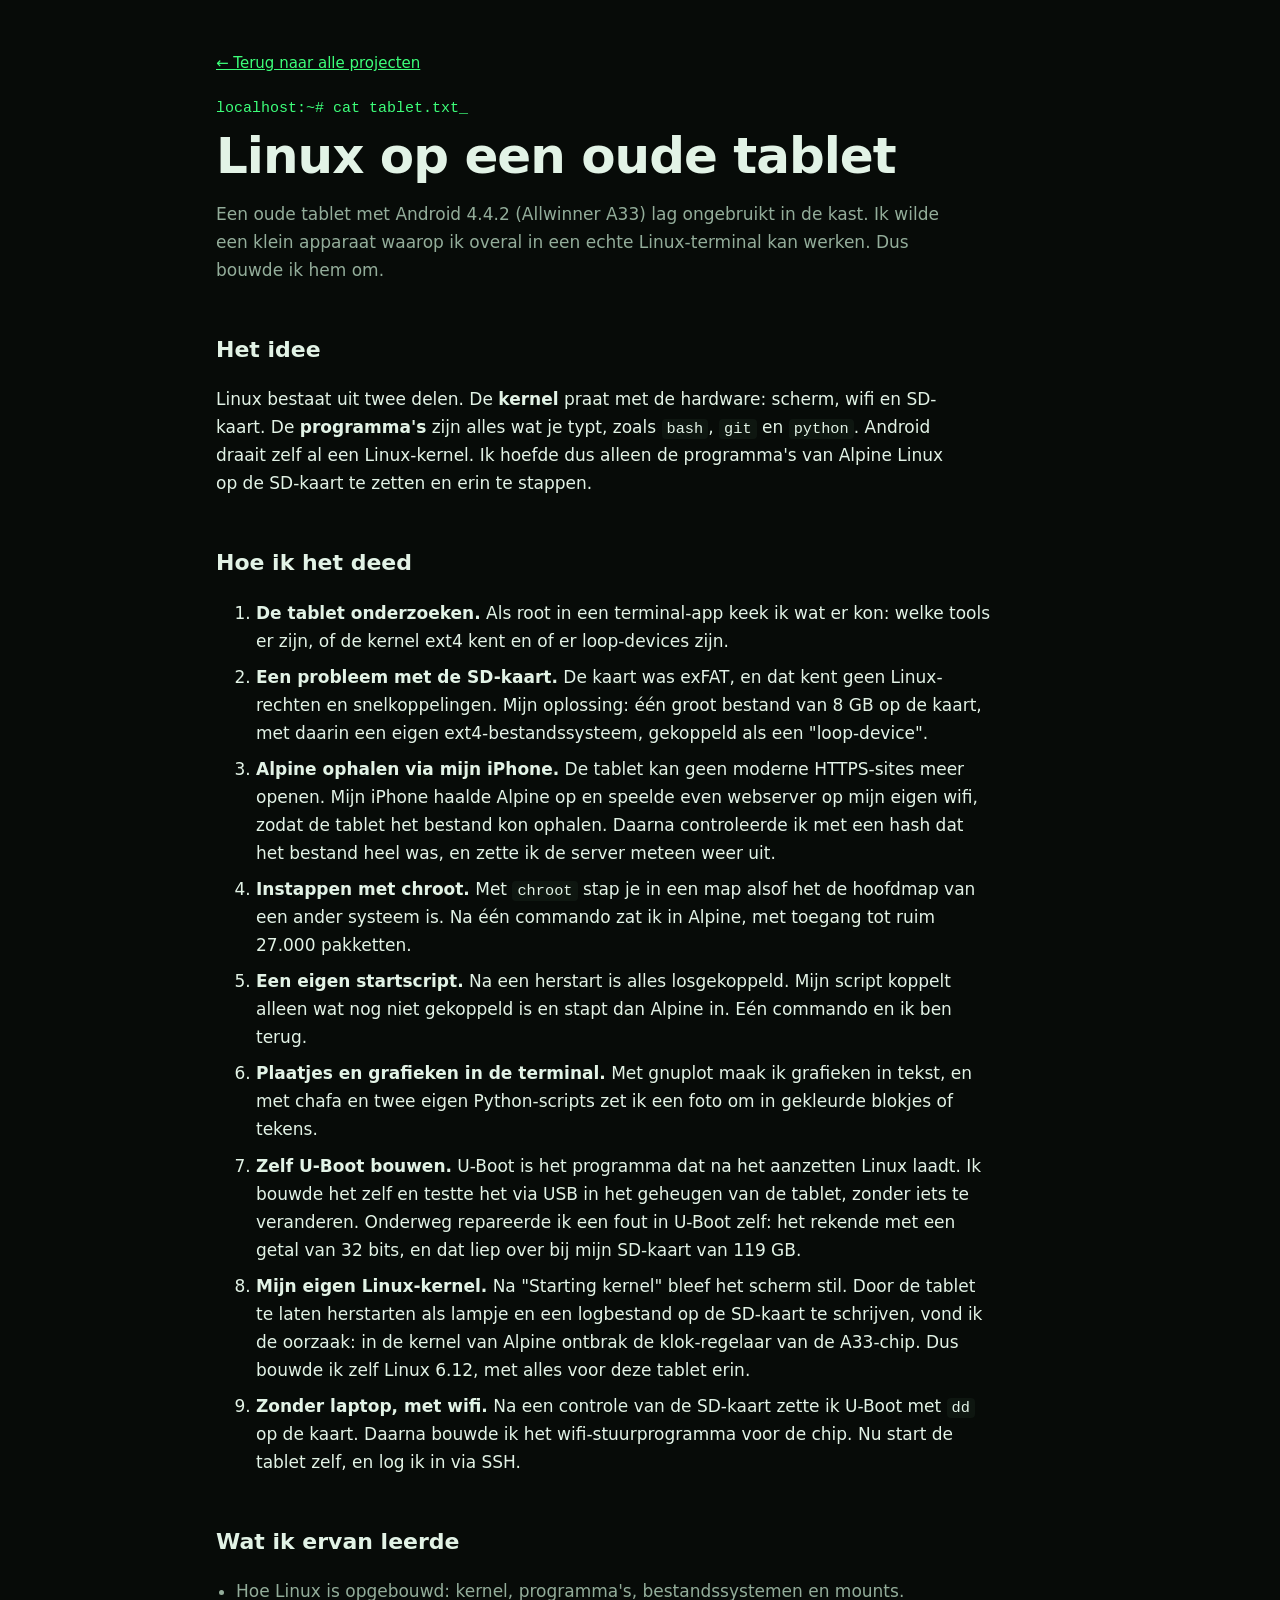
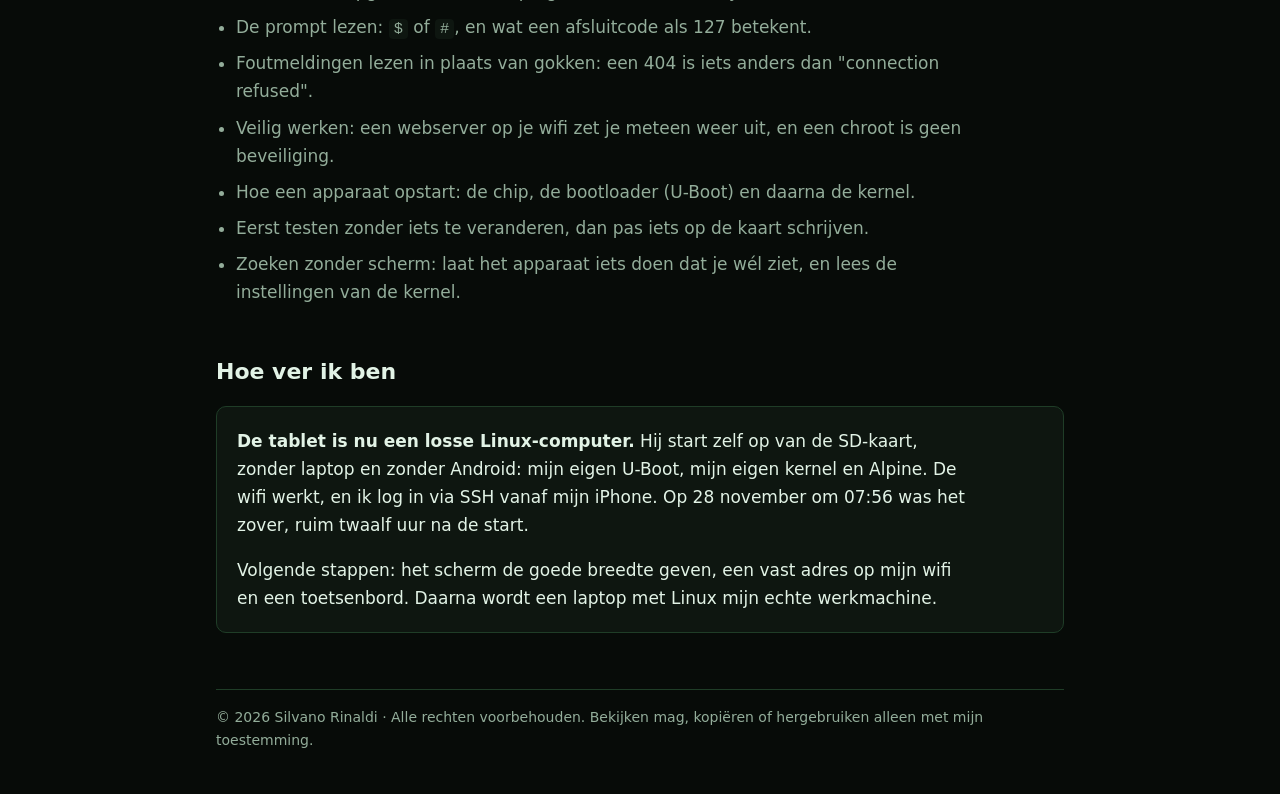
<file: tablet/index.html>
<!doctype html>
<html lang="nl">
  <head>
    <meta charset="utf-8" />
    <meta name="viewport" content="width=device-width, initial-scale=1" />
    <title>Linux op een oude tablet · freakyshits.org</title>
    <meta
      name="description"
      content="Hoe ik een oude Android-tablet ombouwde tot een kleine Linux-machine met Alpine Linux."
    />
    <link rel="stylesheet" href="../style.css" />
  </head>
  <body>
    <main class="wrap">
      <a class="terug" href="../">← Terug naar alle projecten</a>
      <p class="prompt">localhost:~# cat tablet.txt</p>
      <h1>Linux op een oude tablet</h1>
      <p class="intro">
        Een oude tablet met Android 4.4.2 (Allwinner A33) lag ongebruikt in de kast. Ik wilde een
        klein apparaat waarop ik overal in een echte Linux-terminal kan werken. Dus bouwde ik hem
        om.
      </p>

      <h2>Het idee</h2>
      <p>
        Linux bestaat uit twee delen. De <strong>kernel</strong> praat met de hardware: scherm, wifi
        en SD-kaart. De <strong>programma's</strong> zijn alles wat je typt, zoals
        <code>bash</code>, <code>git</code> en <code>python</code>. Android draait zelf al een
        Linux-kernel. Ik hoefde dus alleen de programma's van Alpine Linux op de SD-kaart te zetten
        en erin te stappen.
      </p>

      <h2>Hoe ik het deed</h2>
      <ol class="stappen">
        <li>
          <strong>De tablet onderzoeken.</strong> Als root in een terminal-app keek ik wat er kon:
          welke tools er zijn, of de kernel ext4 kent en of er loop-devices zijn.
        </li>
        <li>
          <strong>Een probleem met de SD-kaart.</strong> De kaart was exFAT, en dat kent geen
          Linux-rechten en snelkoppelingen. Mijn oplossing: één groot bestand van 8 GB op de kaart,
          met daarin een eigen ext4-bestandssysteem, gekoppeld als een "loop-device".
        </li>
        <li>
          <strong>Alpine ophalen via mijn iPhone.</strong> De tablet kan geen moderne HTTPS-sites
          meer openen. Mijn iPhone haalde Alpine op en speelde even webserver op mijn eigen wifi,
          zodat de tablet het bestand kon ophalen. Daarna controleerde ik met een hash dat het
          bestand heel was, en zette ik de server meteen weer uit.
        </li>
        <li>
          <strong>Instappen met chroot.</strong> Met <code>chroot</code> stap je in een map alsof
          het de hoofdmap van een ander systeem is. Na één commando zat ik in Alpine, met toegang
          tot ruim 27.000 pakketten.
        </li>
        <li>
          <strong>Een eigen startscript.</strong> Na een herstart is alles losgekoppeld. Mijn script
          koppelt alleen wat nog niet gekoppeld is en stapt dan Alpine in. Eén commando en ik ben
          terug.
        </li>
        <li>
          <strong>Plaatjes en grafieken in de terminal.</strong> Met gnuplot maak ik grafieken in
          tekst, en met chafa en twee eigen Python-scripts zet ik een foto om in gekleurde blokjes
          of tekens.
        </li>
        <li>
          <strong>Zelf U-Boot bouwen.</strong> U-Boot is het programma dat na het aanzetten Linux
          laadt. Ik bouwde het zelf en testte het via USB in het geheugen van de tablet, zonder iets
          te veranderen. Onderweg repareerde ik een fout in U-Boot zelf: het rekende met een getal
          van 32 bits, en dat liep over bij mijn SD-kaart van 119 GB.
        </li>
        <li>
          <strong>Mijn eigen Linux-kernel.</strong> Na "Starting kernel" bleef het scherm stil. Door
          de tablet te laten herstarten als lampje en een logbestand op de SD-kaart te schrijven,
          vond ik de oorzaak: in de kernel van Alpine ontbrak de klok-regelaar van de A33-chip. Dus
          bouwde ik zelf Linux 6.12, met alles voor deze tablet erin.
        </li>
        <li>
          <strong>Zonder laptop, met wifi.</strong> Na een controle van de SD-kaart zette ik U-Boot
          met <code>dd</code> op de kaart. Daarna bouwde ik het wifi-stuurprogramma voor de chip. Nu
          start de tablet zelf, en log ik in via SSH.
        </li>
      </ol>

      <h2>Wat ik ervan leerde</h2>
      <ul class="leer">
        <li>Hoe Linux is opgebouwd: kernel, programma's, bestandssystemen en mounts.</li>
        <li>
          De prompt lezen: <code>$</code> of <code>#</code>, en wat een afsluitcode als 127
          betekent.
        </li>
        <li>
          Foutmeldingen lezen in plaats van gokken: een 404 is iets anders dan "connection refused".
        </li>
        <li>
          Veilig werken: een webserver op je wifi zet je meteen weer uit, en een chroot is geen
          beveiliging.
        </li>
        <li>Hoe een apparaat opstart: de chip, de bootloader (U-Boot) en daarna de kernel.</li>
        <li>Eerst testen zonder iets te veranderen, dan pas iets op de kaart schrijven.</li>
        <li>
          Zoeken zonder scherm: laat het apparaat iets doen dat je wél ziet, en lees de instellingen
          van de kernel.
        </li>
      </ul>

      <h2>Hoe ver ik ben</h2>
      <div class="blok">
        <p>
          <strong>De tablet is nu een losse Linux-computer.</strong> Hij start zelf op van de
          SD-kaart, zonder laptop en zonder Android: mijn eigen U-Boot, mijn eigen kernel en Alpine.
          De wifi werkt, en ik log in via SSH vanaf mijn iPhone. Op 28 november om 07:56 was het
          zover, ruim twaalf uur na de start.
        </p>
        <p>
          Volgende stappen: het scherm de goede breedte geven, een vast adres op mijn wifi en een
          toetsenbord. Daarna wordt een laptop met Linux mijn echte werkmachine.
        </p>
      </div>

      <footer>
        © 2026 Silvano Rinaldi · Alle rechten voorbehouden. Bekijken mag, kopiëren of hergebruiken
        alleen met mijn toestemming.
      </footer>
    </main>
  </body>
</html>
</file>
<file: style.css>
/* Gedeelde opmaak voor freakyshits.org */
:root {
  --bg: #070b08;
  --vlak: #0e1610;
  --lijn: #1f3d27;
  --tekst: #e2f3e6;
  --zacht: #93ad9a;
  --groen: #3dff7a;
}
* {
  box-sizing: border-box;
}
body {
  margin: 0;
  background: var(--bg);
  color: var(--tekst);
  font:
    17px/1.65 system-ui,
    -apple-system,
    'Segoe UI',
    Roboto,
    sans-serif;
}
.wrap {
  max-width: 880px;
  margin: 0 auto;
  padding: 48px 16px 40px;
}
.prompt {
  font:
    15px ui-monospace,
    Menlo,
    Consolas,
    monospace;
  color: var(--groen);
  margin: 0 0 12px;
}
.prompt::after {
  content: '_';
  animation: knipper 1s steps(1) infinite;
}
@keyframes knipper {
  50% {
    opacity: 0;
  }
}
@media (prefers-reduced-motion: reduce) {
  .prompt::after {
    animation: none;
  }
}
h1 {
  font-size: clamp(30px, 6vw, 50px);
  line-height: 1.1;
  margin: 0 0 16px;
  letter-spacing: -0.02em;
}
h2 {
  margin: 48px 0 10px;
  font-size: 22px;
}
h3 {
  margin: 28px 0 6px;
  font-size: 18px;
}
p,
li {
  max-width: 68ch;
}
.intro {
  color: var(--zacht);
  margin: 0 0 36px;
}
.zacht {
  color: var(--zacht);
}
.kaarten {
  display: grid;
  grid-template-columns: repeat(auto-fit, minmax(250px, 1fr));
  gap: 16px;
}
.kaart {
  display: block;
  background: var(--vlak);
  border: 1px solid var(--lijn);
  border-radius: 10px;
  padding: 20px;
  color: inherit;
  text-decoration: none;
  transition: border-color 0.15s;
}
a.kaart:hover,
a.kaart:focus-visible {
  border-color: var(--groen);
  outline: none;
}
.kaart h3 {
  margin: 0 0 6px;
  font-size: 19px;
}
.kaart p {
  margin: 0 0 12px;
  color: var(--zacht);
  font-size: 15px;
}
.label {
  font:
    13px ui-monospace,
    Menlo,
    Consolas,
    monospace;
  color: var(--groen);
}
.blok {
  background: var(--vlak);
  border: 1px solid var(--lijn);
  border-radius: 10px;
  padding: 20px;
  margin: 16px 0;
}
.blok p:first-child {
  margin-top: 0;
}
.blok p:last-child {
  margin-bottom: 0;
}
.knop {
  display: inline-block;
  background: var(--groen);
  color: #04110a;
  font-weight: 600;
  text-decoration: none;
  padding: 10px 18px;
  border-radius: 8px;
  margin-top: 6px;
}
.knop:hover,
.knop:focus-visible {
  filter: brightness(1.1);
}
.terug {
  display: inline-block;
  margin-bottom: 24px;
  font-size: 15px;
}
code {
  font:
    0.9em ui-monospace,
    Menlo,
    Consolas,
    monospace;
  background: var(--vlak);
  padding: 1px 5px;
  border-radius: 4px;
}
ol.stappen li,
ul.leer li {
  margin-bottom: 8px;
}
ul.leer {
  padding-left: 20px;
  color: var(--zacht);
}
footer {
  margin-top: 56px;
  padding-top: 16px;
  border-top: 1px solid var(--lijn);
  color: var(--zacht);
  font-size: 14px;
}
a {
  color: var(--groen);
}
</file>
